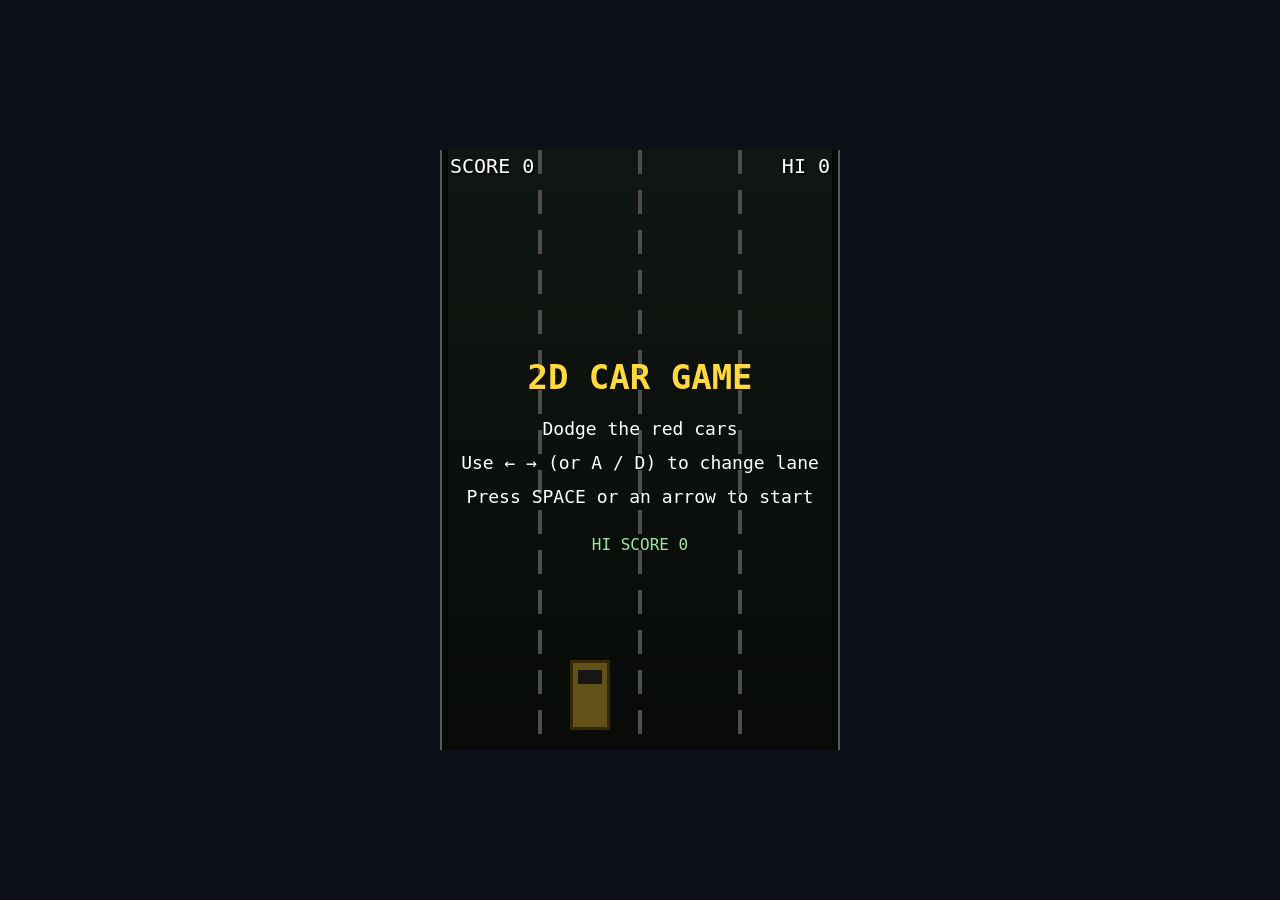
<file: index.html>
<!DOCTYPE html>
<html lang="en">
<head>
  <meta charset="UTF-8">
  <meta name="viewport" content="width=device-width, initial-scale=1.0">
  <title>2D Car Game</title>
  <style>
    html, body { margin: 0; height: 100%; background: #0d1017; overflow: hidden; }
    body { display: flex; align-items: center; justify-content: center; }
    canvas { display: block; max-width: 100%; max-height: 100vh; height: auto; image-rendering: auto; }
  </style>
</head>
<body>
  <canvas id="game" width="400" height="600"></canvas>
  <script>
    (function () {
      "use strict";

      // ---- Constants (Architect spec §2) ------------------------------------
      var W = 400, H = 600;              // logical canvas size
      var LANES = 4;                     // 4 lanes
      var LANE_W = W / LANES;            // 100 px
      var CAR_W = 40, CAR_H = 70;
      var CAR_Y = H - 90;                // top of car rect = 510
      var START_LANE = 1;
      var START_SPAWN_INTERVAL = 1.1;    // seconds
      var MIN_SPAWN_INTERVAL = 0.45;
      var START_OBSTACLE_SPEED = 140;    // px/s
      var MAX_OBSTACLE_SPEED = 360;      // px/s
      var SPEED_NUDGE = 15;              // px/s per Up/Down press
      var DT_CLAMP = 0.05;               // 50 ms — dt clamp
      var HIGH_SCORE_KEY = "carGameHighScore";

      // ---- Canvas ------------------------------------------------------------
      var canvas = document.getElementById("game");
      var ctx = canvas.getContext("2d");

      // ---- Helpers -----------------------------------------------------------
      function clamp(v, lo, hi) { return v < lo ? lo : (v > hi ? hi : v); }
      // Left edge x of a car/obstacle centered in lane i
      function laneX(lane) { return lane * LANE_W + (LANE_W - CAR_W) / 2; }

      function readHighScore() {
        try {
          var raw = localStorage.getItem(HIGH_SCORE_KEY);
          var n = parseInt(raw, 10);
          return isFinite(n) && n >= 0 ? n : 0;
        } catch (e) {
          return 0; // localStorage unavailable (private mode / file:// sandbox)
        }
      }

      function writeHighScore(value) {
        try { localStorage.setItem(HIGH_SCORE_KEY, String(value)); } catch (e) { /* ignore */ }
      }

      // ---- Game state (spec §3) ---------------------------------------------
      var state = "start";               // "start" | "playing" | "over"
      var carLane = START_LANE;
      var obstacles = [];                // [{ lane, y }]
      var score = 0;
      var highScore = readHighScore();
      var obstacleSpeed = START_OBSTACLE_SPEED;
      var spawnInterval = START_SPAWN_INTERVAL;
      var spawnTimer = 0;
      var dashOffset = 0;                // purely visual lane-dash scroll
      var lastTime = 0;
      var keys = {};                     // held-key map (for Up/Down nudge + blur clear)
      var speedNudge = 0;                // player's Up/Down speed adjustment

      function resetRun() {
        carLane = START_LANE;
        obstacles = [];
        score = 0;
        speedNudge = 0;
        obstacleSpeed = START_OBSTACLE_SPEED;
        spawnInterval = START_SPAWN_INTERVAL;
        spawnTimer = 0;
        dashOffset = 0;
        state = "playing";
      }

      function start() {
        resetRun();
        lastTime = 0; // next frame initialises the clock
      }

      function gameOver() {
        state = "over";
        var finalScore = Math.floor(score);
        if (finalScore > highScore) {
          highScore = finalScore;
          writeHighScore(highScore);
        }
      }

      // ---- Spawning (spec §2: never two obstacles in the same lane) ---------
      function freeLanes() {
        var occupied = {};
        for (var i = 0; i < obstacles.length; i++) occupied[obstacles[i].lane] = true;
        var free = [];
        for (var l = 0; l < LANES; l++) if (!occupied[l]) free.push(l);
        return free;
      }

      function spawnObstacle() {
        var free = freeLanes();
        if (free.length === 0) return; // all lanes busy — skip this cycle
        var lane = free[Math.floor(Math.random() * free.length)];
        obstacles.push({ lane: lane, y: -CAR_H });
      }

      // ---- Difficulty (spec §4) ---------------------------------------------
      function updateDifficulty() {
        spawnInterval = Math.max(MIN_SPAWN_INTERVAL, START_SPAWN_INTERVAL - score * 0.01);
        var base = Math.min(MAX_OBSTACLE_SPEED, START_OBSTACLE_SPEED + score * 0.6);
        obstacleSpeed = clamp(base + speedNudge, base, MAX_OBSTACLE_SPEED);
      }

      // ---- Collision (spec §2: AABB) ----------------------------------------
      function carRect() {
        return { x: laneX(carLane), y: CAR_Y, w: CAR_W, h: CAR_H };
      }

      function collides(car, obs) {
        var ox = laneX(obs.lane);
        return car.x < ox + CAR_W && car.x + CAR_W > ox &&
               car.y < obs.y + CAR_H && car.y + CAR_H > obs.y;
      }

      function checkCollision() {
        var car = carRect();
        for (var i = 0; i < obstacles.length; i++) {
          if (collides(car, obstacles[i])) { gameOver(); return true; }
        }
        return false;
      }

      // ---- Update (spec §3) --------------------------------------------------
      function update(dt) {
        if (state !== "playing") return;

        // Optional held-key speed nudge (Up/Down) within [base, cap]
        if (keys["ArrowUp"] || keys["w"] || keys["W"]) speedNudge = clamp(speedNudge + SPEED_NUDGE * dt * 6, 0, MAX_OBSTACLE_SPEED);
        if (keys["ArrowDown"] || keys["s"] || keys["S"]) speedNudge = clamp(speedNudge - SPEED_NUDGE * dt * 6, -MAX_OBSTACLE_SPEED, 0);
        updateDifficulty();

        // Spawn timer
        spawnTimer += dt;
        if (spawnTimer >= spawnInterval) {
          spawnTimer = 0;
          spawnObstacle();
        }

        // Move obstacles; remove off-screen ones
        for (var i = obstacles.length - 1; i >= 0; i--) {
          obstacles[i].y += obstacleSpeed * dt;
          if (obstacles[i].y > H) obstacles.splice(i, 1);
        }

        // Visual lane-dash scroll
        dashOffset = (dashOffset + obstacleSpeed * dt) % 40;

        // Score (time-based) + collision
        score += dt * 10;
        checkCollision();
      }

      // ---- Render state seam ------------------------------------------------
      // One pure function decides *what* the frame looks like as plain-data
      // descriptors; paintLayer/render only decide *how* to put them on the
      // canvas. Same (gameState, t) in -> deep-equal RenderState out.
      function laneXFromGame(gameState, lane) { return lane * LANE_W + (LANE_W - CAR_W) / 2; }

      function computeRenderState(gameState, t) {
        var gs = gameState;
        var canvas = gs.canvas || { w: W, h: H, dpr: 1 };
        var prefs = gs.prefs || { reducedMotion: false, contrast: false };
        var effects = buildEffects(gs, 1 / 60, prefs);
        var hud = buildHudDescriptors(gs);
        var lighting = buildLighting(gs, prefs);
        var rs = {
          canvas: { w: canvas.w, h: canvas.h, dpr: canvas.dpr || 1 },
          layers: [
            buildRoadLayer(gs, t),
            buildSceneryLayer(gs, t),
            buildCarsLayer(gs, t),
            { id: 'effects', kind: 'sprite', draw: effects.draw },
            { id: 'hud', kind: 'text', draw: hud.texts },
            { id: 'lighting', kind: 'lighting', draw: [] }
          ],
          hud: hud,
          effects: effects.draw,
          lighting: lighting
        };
        return rs;
      }

      // Layers are built and the HUD is appended so the layer id order is
      // stable: road, scenery, cars, effects, hud, lighting.
      function buildRoadLayer(gameState, t) {
        var draw = [];
        // Asphalt: subtle vertical gradient so the track reads as a surface
        // rather than a flat fill. Painted first, full frame.
        draw.push({
          role: 'asphalt',
          x: 0, y: 0, w: W, h: H,
          gradient: { from: '#2a3a2d', to: '#141c16', vertical: true }
        });
        // Shoulders: a soft dark band just inside each edge.
        draw.push({ role: 'shoulder', x: 2, y: 0, w: 6, h: H, color: '#0e1510' });
        draw.push({ role: 'shoulder', x: W - 8, y: 0, w: 6, h: H, color: '#0e1510' });
        // Bright edges.
        draw.push({ role: 'edge', x: 0, y: 0, w: 2, h: H, color: '#e8e8e8' });
        draw.push({ role: 'edge', x: W - 2, y: 0, w: 2, h: H, color: '#e8e8e8' });
        // Dashed lane dividers. The descriptor x is the lane boundary + 2 (the
        // dash's right edge); the test reads the boundary as d.x - 2, and the
        // painter draws from d.x - 4, which is exactly the legacy left edge
        // l*LANE_W - 2 for a 4px-wide dash.
        var dash = 24, gap = 16, period = dash + gap;
        var off = (gameState.dashOffset || 0) % period;
        for (var l = 1; l < LANES; l++) {
          var x = l * LANE_W + 2;
          for (var y = -period + off; y < H; y += period) {
            draw.push({ role: 'laneDash', x: x, y: y, w: 4, h: dash, color: '#cfcfcf' });
          }
        }
        return { id: 'road', kind: 'mixed', draw: draw };
      }

      function buildSceneryLayer(gameState, t) {
        return { id: 'scenery', kind: 'sprite', draw: [] };
      }

      function buildCarSprite(color, outline, x, y) {
        return {
          key: { x: x, y: y, w: CAR_W, h: CAR_H },
          body: { color: color, outline: outline, lineWidth: 3 },
          windshield: { x: x + 8, y: y + 10, w: CAR_W - 16, h: 14, color: '#3a3a3a' }
        };
      }

      function buildCarsLayer(gameState, t) {
        var draw = [];
        for (var i = 0; i < gameState.obstacles.length; i++) {
          var o = gameState.obstacles[i];
          draw.push(buildCarSprite('#ff5c5c', '#8a1c1c', laneXFromGame(gameState, o.lane), o.y));
        }
        draw.push(buildCarSprite('#ffd93d', '#8a6d00', laneXFromGame(gameState, gameState.carLane), CAR_Y));
        return { id: 'cars', kind: 'sprite', draw: draw };
      }

      function buildHudDescriptors(gameState) {
        var texts = [];
        texts.push({ x: 10, y: 8, text: 'SCORE ' + Math.floor(gameState.score), font: '20px monospace', color: '#ffffff', align: 'left', baseline: 'top' });
        texts.push({ x: W - 10, y: 8, text: 'HI ' + gameState.highScore, font: '20px monospace', color: '#ffffff', align: 'right', baseline: 'top' });
        return { texts: texts, panels: [] };
      }

      function buildEffects(gameState, dt, prefs) {
        return { id: 'effects', kind: 'sprite', draw: [] };
      }

      function buildLighting(gameState, prefs) {
        return { vignette: 0, flash: { color: '#000000', alpha: 0 }, shake: { x: 0, y: 0 } };
      }

      // ---- Painter (descriptors -> canvas) ----------------------------------
      function paintLayer(layer) {
        if (!layer || !layer.draw) return;
        if (layer.id === 'cars') {
          for (var i = 0; i < layer.draw.length; i++) paintCarSprite(layer.draw[i]);
          return;
        }
        for (var j = 0; j < layer.draw.length; j++) {
          var d = layer.draw[j];
          if (d.gradient) {
            var g = d.gradient.vertical
              ? ctx.createLinearGradient(d.x, d.y, d.x, d.y + d.h)
              : ctx.createLinearGradient(d.x, d.y, d.x + d.w, d.y);
            g.addColorStop(0, d.gradient.from);
            g.addColorStop(1, d.gradient.to);
            ctx.fillStyle = g;
          } else {
            ctx.fillStyle = d.color;
          }
          // A laneDash descriptor carries the boundary + 2; draw from x - 4 so
          // the painted rect matches the legacy l*LANE_W - 2 left edge.
          var dx = (d.role === 'laneDash') ? d.x - 4 : d.x;
          ctx.fillRect(dx, d.y, d.w, d.h);
        }
      }

      function paintCarSprite(s) {
        var x = s.key.x, y = s.key.y;
        ctx.fillStyle = s.body.color;
        ctx.fillRect(x, y, CAR_W, CAR_H);
        ctx.strokeStyle = s.body.outline;
        ctx.lineWidth = s.body.lineWidth;
        ctx.strokeRect(x + 1.5, y + 1.5, CAR_W - 3, CAR_H - 3);
        ctx.fillStyle = s.windshield.color;
        ctx.fillRect(s.windshield.x, s.windshield.y, s.windshield.w, s.windshield.h);
      }

      function paintHud(hud) {
        for (var i = 0; i < hud.texts.length; i++) {
          var tx = hud.texts[i];
          ctx.font = tx.font;
          ctx.textAlign = tx.align;
          ctx.textBaseline = tx.baseline;
          // The legacy hard drop-shadow, kept so the pixel read is unchanged.
          ctx.fillStyle = 'rgba(0,0,0,0.5)';
          ctx.fillText(tx.text, tx.x + 2, tx.y + 2);
          ctx.fillStyle = tx.color;
          ctx.fillText(tx.text, tx.x, tx.y);
        }
      }

      var LAST_RENDER_STATE = null;

      function snapshotForRender() {
        return {
          canvas: { w: W, h: H, dpr: 1 },
          state: state,
          carLane: carLane,
          startLane: START_LANE,
          carX: laneX(carLane),
          carY: CAR_Y,
          obstacles: obstacles.map(function (o) { return { lane: o.lane, y: o.y }; }),
          score: score,
          highScore: highScore,
          dashOffset: dashOffset,
          obstacleSpeed: obstacleSpeed,
          spawnInterval: spawnInterval,
          laneShift: 0,
          laneVisual: carLane,
          prefs: { reducedMotion: false, contrast: false }
        };
      }

      function drawOverlay() {
        if (state !== "start" && state !== "over") return;
        ctx.fillStyle = "rgba(0,0,0,0.62)";
        ctx.fillRect(0, 0, W, H);
        ctx.textAlign = "center";
        ctx.textBaseline = "middle";

        if (state === "start") {
          ctx.fillStyle = "#ffd93d";
          ctx.font = "bold 34px monospace";
          ctx.fillText("2D CAR GAME", W / 2, H / 2 - 70);
          ctx.fillStyle = "#ffffff";
          ctx.font = "18px monospace";
          ctx.fillText("Dodge the red cars", W / 2, H / 2 - 20);
          ctx.fillText("Use \u2190 \u2192 (or A / D) to change lane", W / 2, H / 2 + 14);
          ctx.fillText("Press SPACE or an arrow to start", W / 2, H / 2 + 48);
          ctx.fillStyle = "#9fe6a0";
          ctx.font = "16px monospace";
          ctx.fillText("HI SCORE " + highScore, W / 2, H / 2 + 96);
        } else {
          ctx.fillStyle = "#ff5c5c";
          ctx.font = "bold 40px monospace";
          ctx.fillText("GAME OVER", W / 2, H / 2 - 70);
          ctx.fillStyle = "#ffffff";
          ctx.font = "22px monospace";
          ctx.fillText("SCORE " + Math.floor(score), W / 2, H / 2 - 10);
          ctx.fillStyle = "#9fe6a0";
          ctx.fillText("HI SCORE " + highScore, W / 2, H / 2 + 26);
          ctx.fillStyle = "#ffffff";
          ctx.font = "18px monospace";
          ctx.fillText("Press SPACE to restart", W / 2, H / 2 + 78);
        }
      }

      function render() {
        LAST_RENDER_STATE = computeRenderState(snapshotForRender(), 0);
        var layers = LAST_RENDER_STATE.layers;
        for (var i = 0; i < layers.length; i++) {
          if (layers[i].id === 'hud') continue; // text painted after the overlay
          paintLayer(layers[i]);
        }
        drawOverlay();
        paintHud(LAST_RENDER_STATE.hud);
      }

      // ---- Game loop (spec §3) ----------------------------------------------
      var running = true;   // rAF loop on/off — QA can pause it for deterministic steps

      function step(dt) {
        update(dt);
      }

      function frame(now) {
        if (!running) { lastTime = 0; requestAnimationFrame(frame); return; }
        if (!lastTime) lastTime = now;
        var dt = (now - lastTime) / 1000;
        lastTime = now;
        if (dt > DT_CLAMP) dt = DT_CLAMP;
        if (dt > 0) step(dt);
        render();
        requestAnimationFrame(frame);
      }

      // ---- Input (spec §3) --------------------------------------------------
      var ARROW_KEYS = ["ArrowLeft", "ArrowRight", "ArrowUp", "ArrowDown"];
      var WASD_KEYS = ["a", "d", "w", "s", "A", "D", "W", "S"];

      function applyKey(name, down) {
        keys[name] = down;
        if (!down) return;

        var isLeft = (name === "ArrowLeft" || name === "a" || name === "A");
        var isRight = (name === "ArrowRight" || name === "d" || name === "D");
        var isStart = (name === " " || name === "Space" || name === "ArrowUp" || name === "ArrowDown" ||
                       ARROW_KEYS.indexOf(name) !== -1 ||
                       name === "w" || name === "W" || name === "s" || name === "S");

        if (state === "start" || state === "over") {
          if (isStart) start();
          return;
        }

        // playing
        if (isLeft) carLane = clamp(carLane - 1, 0, LANES - 1);
        if (isRight) carLane = clamp(carLane + 1, 0, LANES - 1);
      }

      function onKeyDown(e) {
        var name = e.key;
        if (ARROW_KEYS.indexOf(name) !== -1 || name === " " ||
            WASD_KEYS.indexOf(name) !== -1) {
          if (e.preventDefault) e.preventDefault();
        }
        applyKey(name, true);
      }

      function onKeyUp(e) {
        applyKey(e.key, false);
      }

      function clearKeys() {
        keys = {};
        speedNudge = 0;
      }

      document.addEventListener("keydown", onKeyDown);
      document.addEventListener("keyup", onKeyUp);
      window.addEventListener("blur", clearKeys);
      document.addEventListener("visibilitychange", function () {
        if (document.hidden) clearKeys();
      });

      // ---- Debug hook for QA (spec §7: window.__GAME__) ---------------------
      window.__GAME__ = {
        start: start,
        step: step,
        renderState: function () { return LAST_RENDER_STATE; },
        setKey: applyKey,
        pause: function () { running = false; },
        resume: function () { running = true; lastTime = 0; },
        forceObstacle: function (lane, y) {
          obstacles.push({ lane: clamp(lane, 0, LANES - 1), y: y });
        },
        snapshot: function () {
          return {
            state: state,
            carLane: carLane,
            carX: laneX(carLane),
            carY: CAR_Y,
            startLane: START_LANE,
            score: score,
            highScore: highScore,
            obstacles: obstacles.map(function (o) { return { lane: o.lane, y: o.y }; }),
            obstacleSpeed: obstacleSpeed,
            spawnInterval: spawnInterval
          };
        }
      };

      // ---- Boot -------------------------------------------------------------
      render();
      requestAnimationFrame(frame);
    })();
  </script>
</body>
</html>
</file>
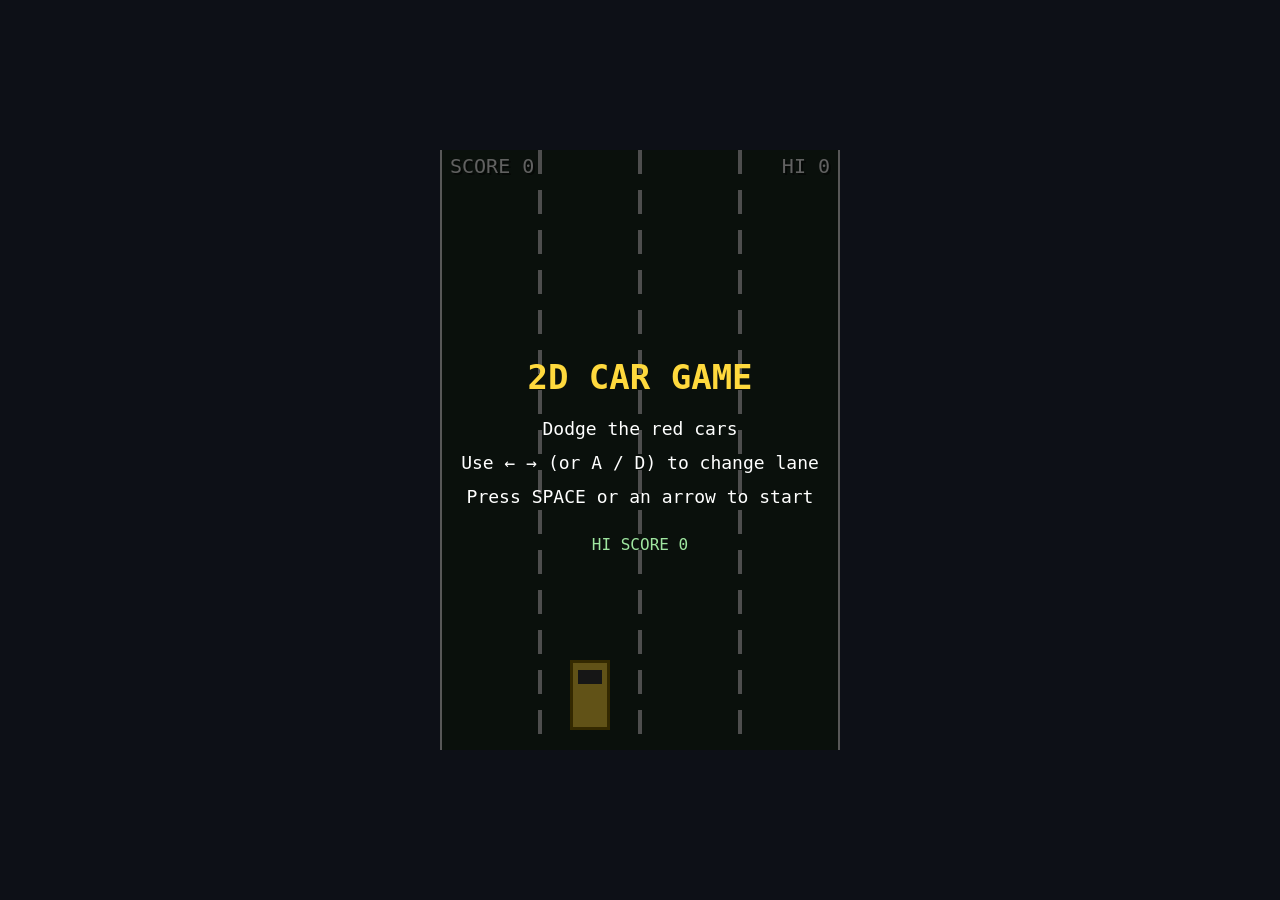
<file: examples/car-game/index.html>
<!DOCTYPE html>
<html lang="en">
<head>
  <meta charset="UTF-8">
  <meta name="viewport" content="width=device-width, initial-scale=1.0">
  <title>2D Car Game</title>
  <style>
    html, body { margin: 0; height: 100%; background: #0d1017; overflow: hidden; }
    body { display: flex; align-items: center; justify-content: center; }
    canvas { display: block; max-width: 100%; max-height: 100vh; height: auto; image-rendering: auto; }
  </style>
</head>
<body>
  <canvas id="game" width="400" height="600"></canvas>
  <script>
    (function () {
      "use strict";

      // ---- Constants (Architect spec §2) ------------------------------------
      var W = 400, H = 600;              // logical canvas size
      var LANES = 4;                     // 4 lanes
      var LANE_W = W / LANES;            // 100 px
      var CAR_W = 40, CAR_H = 70;
      var CAR_Y = H - 90;                // top of car rect = 510
      var START_LANE = 1;
      var START_SPAWN_INTERVAL = 1.1;    // seconds
      var MIN_SPAWN_INTERVAL = 0.45;
      var START_OBSTACLE_SPEED = 140;    // px/s
      var MAX_OBSTACLE_SPEED = 360;      // px/s
      var SPEED_NUDGE = 15;              // px/s per Up/Down press
      var DT_CLAMP = 0.05;               // 50 ms — dt clamp
      var HIGH_SCORE_KEY = "carGameHighScore";

      // ---- Canvas ------------------------------------------------------------
      var canvas = document.getElementById("game");
      var ctx = canvas.getContext("2d");

      // ---- Helpers -----------------------------------------------------------
      function clamp(v, lo, hi) { return v < lo ? lo : (v > hi ? hi : v); }
      // Left edge x of a car/obstacle centered in lane i
      function laneX(lane) { return lane * LANE_W + (LANE_W - CAR_W) / 2; }

      function readHighScore() {
        try {
          var raw = localStorage.getItem(HIGH_SCORE_KEY);
          var n = parseInt(raw, 10);
          return isFinite(n) && n >= 0 ? n : 0;
        } catch (e) {
          return 0; // localStorage unavailable (private mode / file:// sandbox)
        }
      }

      function writeHighScore(value) {
        try { localStorage.setItem(HIGH_SCORE_KEY, String(value)); } catch (e) { /* ignore */ }
      }

      // ---- Game state (spec §3) ---------------------------------------------
      var state = "start";               // "start" | "playing" | "over"
      var carLane = START_LANE;
      var obstacles = [];                // [{ lane, y }]
      var score = 0;
      var highScore = readHighScore();
      var obstacleSpeed = START_OBSTACLE_SPEED;
      var spawnInterval = START_SPAWN_INTERVAL;
      var spawnTimer = 0;
      var dashOffset = 0;                // purely visual lane-dash scroll
      var lastTime = 0;
      var keys = {};                     // held-key map (for Up/Down nudge + blur clear)
      var speedNudge = 0;                // player's Up/Down speed adjustment

      function resetRun() {
        carLane = START_LANE;
        obstacles = [];
        score = 0;
        speedNudge = 0;
        obstacleSpeed = START_OBSTACLE_SPEED;
        spawnInterval = START_SPAWN_INTERVAL;
        spawnTimer = 0;
        dashOffset = 0;
        state = "playing";
      }

      function start() {
        resetRun();
        lastTime = 0; // next frame initialises the clock
      }

      function gameOver() {
        state = "over";
        var finalScore = Math.floor(score);
        if (finalScore > highScore) {
          highScore = finalScore;
          writeHighScore(highScore);
        }
      }

      // ---- Spawning (spec §2: never two obstacles in the same lane) ---------
      function freeLanes() {
        var occupied = {};
        for (var i = 0; i < obstacles.length; i++) occupied[obstacles[i].lane] = true;
        var free = [];
        for (var l = 0; l < LANES; l++) if (!occupied[l]) free.push(l);
        return free;
      }

      function spawnObstacle() {
        var free = freeLanes();
        if (free.length === 0) return; // all lanes busy — skip this cycle
        var lane = free[Math.floor(Math.random() * free.length)];
        obstacles.push({ lane: lane, y: -CAR_H });
      }

      // ---- Difficulty (spec §4) ---------------------------------------------
      function updateDifficulty() {
        spawnInterval = Math.max(MIN_SPAWN_INTERVAL, START_SPAWN_INTERVAL - score * 0.01);
        var base = Math.min(MAX_OBSTACLE_SPEED, START_OBSTACLE_SPEED + score * 0.6);
        obstacleSpeed = clamp(base + speedNudge, base, MAX_OBSTACLE_SPEED);
      }

      // ---- Collision (spec §2: AABB) ----------------------------------------
      function carRect() {
        return { x: laneX(carLane), y: CAR_Y, w: CAR_W, h: CAR_H };
      }

      function collides(car, obs) {
        var ox = laneX(obs.lane);
        return car.x < ox + CAR_W && car.x + CAR_W > ox &&
               car.y < obs.y + CAR_H && car.y + CAR_H > obs.y;
      }

      function checkCollision() {
        var car = carRect();
        for (var i = 0; i < obstacles.length; i++) {
          if (collides(car, obstacles[i])) { gameOver(); return true; }
        }
        return false;
      }

      // ---- Update (spec §3) --------------------------------------------------
      function update(dt) {
        if (state !== "playing") return;

        // Optional held-key speed nudge (Up/Down) within [base, cap]
        if (keys["ArrowUp"] || keys["w"] || keys["W"]) speedNudge = clamp(speedNudge + SPEED_NUDGE * dt * 6, 0, MAX_OBSTACLE_SPEED);
        if (keys["ArrowDown"] || keys["s"] || keys["S"]) speedNudge = clamp(speedNudge - SPEED_NUDGE * dt * 6, -MAX_OBSTACLE_SPEED, 0);
        updateDifficulty();

        // Spawn timer
        spawnTimer += dt;
        if (spawnTimer >= spawnInterval) {
          spawnTimer = 0;
          spawnObstacle();
        }

        // Move obstacles; remove off-screen ones
        for (var i = obstacles.length - 1; i >= 0; i--) {
          obstacles[i].y += obstacleSpeed * dt;
          if (obstacles[i].y > H) obstacles.splice(i, 1);
        }

        // Visual lane-dash scroll
        dashOffset = (dashOffset + obstacleSpeed * dt) % 40;

        // Score (time-based) + collision
        score += dt * 10;
        checkCollision();
      }

      // ---- Render (spec §2, §4, §6) -----------------------------------------
      function drawRoad() {
        ctx.fillStyle = "#1b2a1f";
        ctx.fillRect(0, 0, W, H);

        // Edge lines
        ctx.fillStyle = "#e8e8e8";
        ctx.fillRect(0, 0, 2, H);
        ctx.fillRect(W - 2, 0, 2, H);

        // Dashed lane dividers at x = 100, 200, 300 (scroll downward)
        ctx.fillStyle = "#cfcfcf";
        var dash = 24, gap = 16, period = dash + gap;
        for (var l = 1; l < LANES; l++) {
          var x = l * LANE_W - 2;
          for (var y = -period + (dashOffset % period); y < H; y += period) {
            ctx.fillRect(x, y, 4, dash);
          }
        }
      }

      function drawCar() {
        var x = laneX(carLane);
        ctx.fillStyle = "#ffd93d";
        ctx.fillRect(x, CAR_Y, CAR_W, CAR_H);
        ctx.strokeStyle = "#8a6d00";
        ctx.lineWidth = 3;
        ctx.strokeRect(x + 1.5, CAR_Y + 1.5, CAR_W - 3, CAR_H - 3);
        // windscreen detail
        ctx.fillStyle = "#3a3a3a";
        ctx.fillRect(x + 8, CAR_Y + 10, CAR_W - 16, 14);
      }

      function drawObstacles() {
        for (var i = 0; i < obstacles.length; i++) {
          var o = obstacles[i];
          var x = laneX(o.lane);
          ctx.fillStyle = "#ff5c5c";
          ctx.fillRect(x, o.y, CAR_W, CAR_H);
          ctx.strokeStyle = "#8a1c1c";
          ctx.lineWidth = 3;
          ctx.strokeRect(x + 1.5, o.y + 1.5, CAR_W - 3, CAR_H - 3);
        }
      }

      function drawHud() {
        ctx.font = "20px monospace";
        ctx.textAlign = "left";
        ctx.textBaseline = "top";
        ctx.fillStyle = "rgba(0,0,0,0.5)";
        ctx.fillText("SCORE " + Math.floor(score), 12, 10);
        ctx.fillStyle = "#ffffff";
        ctx.fillText("SCORE " + Math.floor(score), 10, 8);

        ctx.textAlign = "right";
        ctx.fillStyle = "rgba(0,0,0,0.5)";
        ctx.fillText("HI " + highScore, W - 8, 10);
        ctx.fillStyle = "#ffffff";
        ctx.fillText("HI " + highScore, W - 10, 8);
      }

      function drawOverlay() {
        if (state !== "start" && state !== "over") return;
        ctx.fillStyle = "rgba(0,0,0,0.62)";
        ctx.fillRect(0, 0, W, H);
        ctx.textAlign = "center";
        ctx.textBaseline = "middle";

        if (state === "start") {
          ctx.fillStyle = "#ffd93d";
          ctx.font = "bold 34px monospace";
          ctx.fillText("2D CAR GAME", W / 2, H / 2 - 70);
          ctx.fillStyle = "#ffffff";
          ctx.font = "18px monospace";
          ctx.fillText("Dodge the red cars", W / 2, H / 2 - 20);
          ctx.fillText("Use \u2190 \u2192 (or A / D) to change lane", W / 2, H / 2 + 14);
          ctx.fillText("Press SPACE or an arrow to start", W / 2, H / 2 + 48);
          ctx.fillStyle = "#9fe6a0";
          ctx.font = "16px monospace";
          ctx.fillText("HI SCORE " + highScore, W / 2, H / 2 + 96);
        } else {
          ctx.fillStyle = "#ff5c5c";
          ctx.font = "bold 40px monospace";
          ctx.fillText("GAME OVER", W / 2, H / 2 - 70);
          ctx.fillStyle = "#ffffff";
          ctx.font = "22px monospace";
          ctx.fillText("SCORE " + Math.floor(score), W / 2, H / 2 - 10);
          ctx.fillStyle = "#9fe6a0";
          ctx.fillText("HI SCORE " + highScore, W / 2, H / 2 + 26);
          ctx.fillStyle = "#ffffff";
          ctx.font = "18px monospace";
          ctx.fillText("Press SPACE to restart", W / 2, H / 2 + 78);
        }
      }

      function render() {
        drawRoad();
        drawObstacles();
        drawCar();
        drawHud();
        drawOverlay();
      }

      // ---- Game loop (spec §3) ----------------------------------------------
      var running = true;   // rAF loop on/off — QA can pause it for deterministic steps

      function step(dt) {
        update(dt);
      }

      function frame(now) {
        if (!running) { lastTime = 0; requestAnimationFrame(frame); return; }
        if (!lastTime) lastTime = now;
        var dt = (now - lastTime) / 1000;
        lastTime = now;
        if (dt > DT_CLAMP) dt = DT_CLAMP;
        if (dt > 0) step(dt);
        render();
        requestAnimationFrame(frame);
      }

      // ---- Input (spec §3) --------------------------------------------------
      var ARROW_KEYS = ["ArrowLeft", "ArrowRight", "ArrowUp", "ArrowDown"];
      var WASD_KEYS = ["a", "d", "w", "s", "A", "D", "W", "S"];

      function applyKey(name, down) {
        keys[name] = down;
        if (!down) return;

        var isLeft = (name === "ArrowLeft" || name === "a" || name === "A");
        var isRight = (name === "ArrowRight" || name === "d" || name === "D");
        var isStart = (name === " " || name === "Space" || name === "ArrowUp" || name === "ArrowDown" ||
                       ARROW_KEYS.indexOf(name) !== -1 ||
                       name === "w" || name === "W" || name === "s" || name === "S");

        if (state === "start" || state === "over") {
          if (isStart) start();
          return;
        }

        // playing
        if (isLeft) carLane = clamp(carLane - 1, 0, LANES - 1);
        if (isRight) carLane = clamp(carLane + 1, 0, LANES - 1);
      }

      function onKeyDown(e) {
        var name = e.key;
        if (ARROW_KEYS.indexOf(name) !== -1 || name === " " ||
            WASD_KEYS.indexOf(name) !== -1) {
          if (e.preventDefault) e.preventDefault();
        }
        applyKey(name, true);
      }

      function onKeyUp(e) {
        applyKey(e.key, false);
      }

      function clearKeys() {
        keys = {};
        speedNudge = 0;
      }

      document.addEventListener("keydown", onKeyDown);
      document.addEventListener("keyup", onKeyUp);
      window.addEventListener("blur", clearKeys);
      document.addEventListener("visibilitychange", function () {
        if (document.hidden) clearKeys();
      });

      // ---- Debug hook for QA (spec §7: window.__GAME__) ---------------------
      window.__GAME__ = {
        start: start,
        step: step,
        setKey: applyKey,
        pause: function () { running = false; },
        resume: function () { running = true; lastTime = 0; },
        forceObstacle: function (lane, y) {
          obstacles.push({ lane: clamp(lane, 0, LANES - 1), y: y });
        },
        snapshot: function () {
          return {
            state: state,
            carLane: carLane,
            carX: laneX(carLane),
            carY: CAR_Y,
            startLane: START_LANE,
            score: score,
            highScore: highScore,
            obstacles: obstacles.map(function (o) { return { lane: o.lane, y: o.y }; }),
            obstacleSpeed: obstacleSpeed,
            spawnInterval: spawnInterval
          };
        }
      };

      // ---- Boot -------------------------------------------------------------
      render();
      requestAnimationFrame(frame);
    })();
  </script>
</body>
</html>
</file>
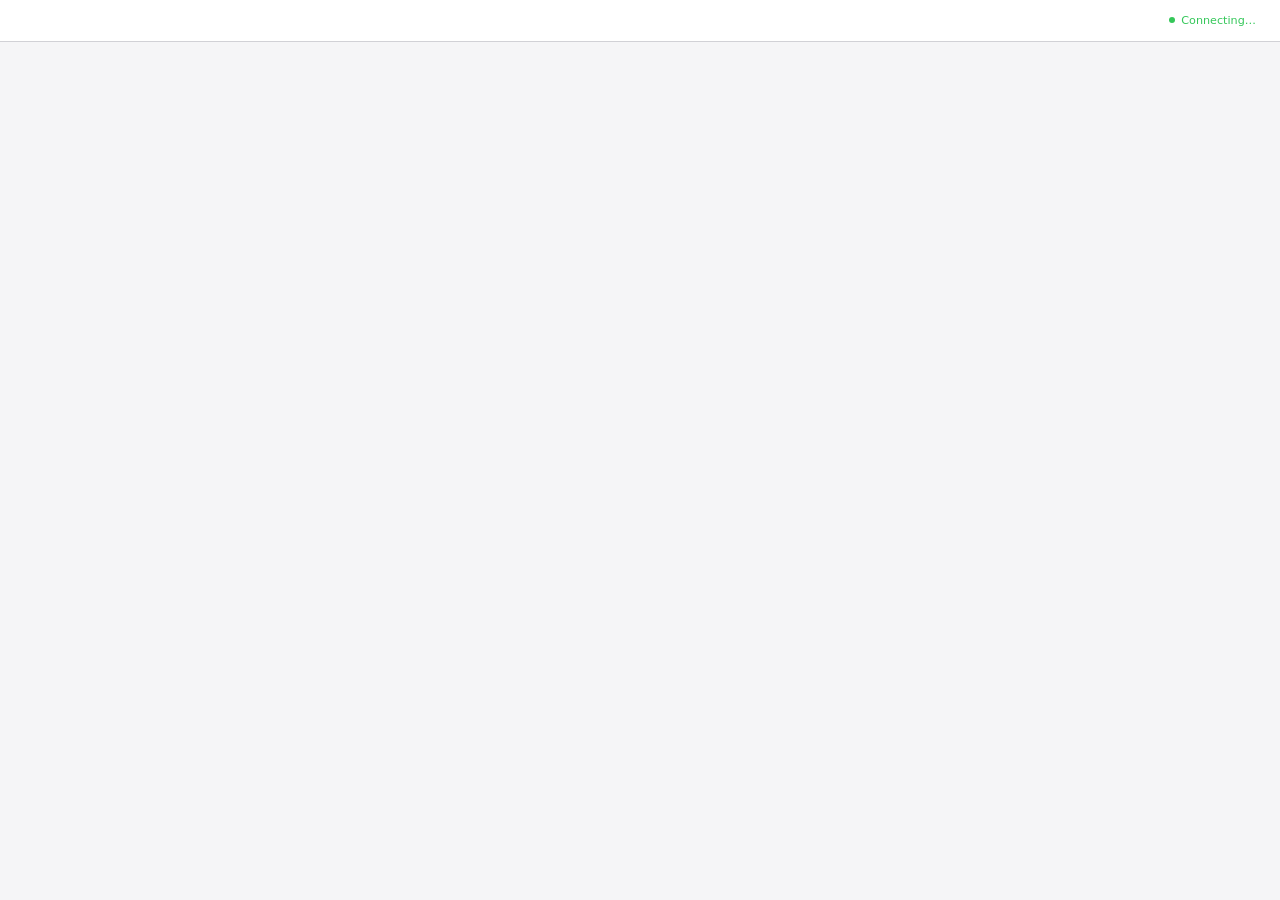
<file: skills/superpowers/brainstorming/scripts/frame-template.html>
<!DOCTYPE html>
<html>
<head>
  <meta charset="utf-8">
  <title>Superpowers Brainstorming</title>
  <style>
    /*
     * BRAINSTORM COMPANION FRAME TEMPLATE
     *
     * This template provides a consistent frame with:
     * - OS-aware light/dark theming
     * - Header branding and connection status
     * - Scrollable main content area
     * - CSS helpers for common UI patterns
     *
     * Content is injected via placeholder comment in #frame-content.
     */

    * { box-sizing: border-box; margin: 0; padding: 0; }
    html, body { height: 100%; overflow: hidden; }

    /* ===== THEME VARIABLES ===== */
    :root {
      --bg-primary: #f5f5f7;
      --bg-secondary: #ffffff;
      --bg-tertiary: #e5e5e7;
      --border: #d1d1d6;
      --text-primary: #1d1d1f;
      --text-secondary: #86868b;
      --text-tertiary: #aeaeb2;
      --accent: #0071e3;
      --accent-hover: #0077ed;
      --success: #34c759;
      --warning: #ff9f0a;
      --error: #ff3b30;
      --selected-bg: #e8f4fd;
      --selected-border: #0071e3;
    }

    @media (prefers-color-scheme: dark) {
      :root {
        --bg-primary: #1d1d1f;
        --bg-secondary: #2d2d2f;
        --bg-tertiary: #3d3d3f;
        --border: #424245;
        --text-primary: #f5f5f7;
        --text-secondary: #86868b;
        --text-tertiary: #636366;
        --accent: #0a84ff;
        --accent-hover: #409cff;
        --selected-bg: rgba(10, 132, 255, 0.15);
        --selected-border: #0a84ff;
      }
    }

    body {
      font-family: system-ui, -apple-system, BlinkMacSystemFont, sans-serif;
      background: var(--bg-primary);
      color: var(--text-primary);
      display: flex;
      flex-direction: column;
      line-height: 1.5;
    }

    /* ===== FRAME STRUCTURE ===== */
    .brand { display: flex; align-items: center; min-width: 0; overflow: hidden; color: var(--text-secondary); line-height: 1; }
    .brand a { color: inherit; text-decoration: none; display: flex; align-items: center; gap: 0.5rem; min-width: 0; max-width: 100%; line-height: 1; }
    .brand-copy { display: block; min-width: 0; overflow: hidden; text-overflow: ellipsis; white-space: nowrap; line-height: 1; transform: translateY(-1px); }
    .brand-logo { display: block; height: 1em; width: auto; max-width: 180px; flex-shrink: 0; filter: invert(1); }
    @media (prefers-color-scheme: dark) {
      .brand-logo { filter: none; }
    }
    .status { font-size: 0.7rem; color: var(--status-color, var(--success)); display: flex; align-items: center; gap: 0.4rem; justify-self: end; white-space: nowrap; line-height: 1; }
    .status::before { content: ''; width: 6px; height: 6px; background: var(--status-color, var(--success)); border-radius: 50%; }

    .main { flex: 1; overflow-y: auto; }
    #frame-content { padding: 2rem; min-height: 100%; }

    .header {
      background: var(--bg-secondary);
      border-bottom: 1px solid var(--border);
      padding: 0.5rem 1.5rem;
      flex-shrink: 0;
      display: grid;
      grid-template-columns: minmax(0, 1fr) auto;
      align-items: center;
      gap: 1rem;
      min-height: 42px;
    }
    .header .brand { justify-self: start; width: 100%; font-size: 0.75rem; line-height: 1; }
    .header .status { grid-column: 2; line-height: 1; }
    .header span {
      font-size: 0.75rem;
      color: var(--text-secondary);
    }
    .header .selected-text {
      color: var(--accent);
      font-weight: 500;
    }

    /* ===== TYPOGRAPHY ===== */
    h2 { font-size: 1.5rem; font-weight: 600; margin-bottom: 0.5rem; }
    h3 { font-size: 1.1rem; font-weight: 600; margin-bottom: 0.25rem; }
    .subtitle { color: var(--text-secondary); margin-bottom: 1.5rem; }
    .section { margin-bottom: 2rem; }
    .label { font-size: 0.7rem; color: var(--text-secondary); text-transform: uppercase; letter-spacing: 0.05em; margin-bottom: 0.5rem; }

    /* ===== OPTIONS (for A/B/C choices) ===== */
    .options { display: flex; flex-direction: column; gap: 0.75rem; }
    .option {
      background: var(--bg-secondary);
      border: 2px solid var(--border);
      border-radius: 12px;
      padding: 1rem 1.25rem;
      cursor: pointer;
      transition: all 0.15s ease;
      display: flex;
      align-items: flex-start;
      gap: 1rem;
    }
    .option:hover { border-color: var(--accent); }
    .option.selected { background: var(--selected-bg); border-color: var(--selected-border); }
    .option .letter {
      background: var(--bg-tertiary);
      color: var(--text-secondary);
      width: 1.75rem; height: 1.75rem;
      border-radius: 6px;
      display: flex; align-items: center; justify-content: center;
      font-weight: 600; font-size: 0.85rem; flex-shrink: 0;
    }
    .option.selected .letter { background: var(--accent); color: white; }
    .option .content { flex: 1; }
    .option .content h3 { font-size: 0.95rem; margin-bottom: 0.15rem; }
    .option .content p { color: var(--text-secondary); font-size: 0.85rem; margin: 0; }

    /* ===== CARDS (for showing designs/mockups) ===== */
    .cards { display: grid; grid-template-columns: repeat(auto-fit, minmax(280px, 1fr)); gap: 1rem; }
    .card {
      background: var(--bg-secondary);
      border: 1px solid var(--border);
      border-radius: 12px;
      overflow: hidden;
      cursor: pointer;
      transition: all 0.15s ease;
    }
    .card:hover { border-color: var(--accent); transform: translateY(-2px); box-shadow: 0 4px 12px rgba(0,0,0,0.1); }
    .card.selected { border-color: var(--selected-border); border-width: 2px; }
    .card-image { background: var(--bg-tertiary); aspect-ratio: 16/10; display: flex; align-items: center; justify-content: center; }
    .card-body { padding: 1rem; }
    .card-body h3 { margin-bottom: 0.25rem; }
    .card-body p { color: var(--text-secondary); font-size: 0.85rem; }

    /* ===== MOCKUP CONTAINER ===== */
    .mockup {
      background: var(--bg-secondary);
      border: 1px solid var(--border);
      border-radius: 12px;
      overflow: hidden;
      margin-bottom: 1.5rem;
    }
    .mockup-header {
      background: var(--bg-tertiary);
      padding: 0.5rem 1rem;
      font-size: 0.75rem;
      color: var(--text-secondary);
      border-bottom: 1px solid var(--border);
    }
    .mockup-body { padding: 1.5rem; }

    /* ===== SPLIT VIEW (side-by-side comparison) ===== */
    .split { display: grid; grid-template-columns: 1fr 1fr; gap: 1.5rem; }
    @media (max-width: 700px) { .split { grid-template-columns: 1fr; } }

    /* ===== PROS/CONS ===== */
    .pros-cons { display: grid; grid-template-columns: 1fr 1fr; gap: 1rem; margin: 1rem 0; }
    .pros, .cons { background: var(--bg-secondary); border-radius: 8px; padding: 1rem; }
    .pros h4 { color: var(--success); font-size: 0.85rem; margin-bottom: 0.5rem; }
    .cons h4 { color: var(--error); font-size: 0.85rem; margin-bottom: 0.5rem; }
    .pros ul, .cons ul { margin-left: 1.25rem; font-size: 0.85rem; color: var(--text-secondary); }
    .pros li, .cons li { margin-bottom: 0.25rem; }

    /* ===== PLACEHOLDER (for mockup areas) ===== */
    .placeholder {
      background: var(--bg-tertiary);
      border: 2px dashed var(--border);
      border-radius: 8px;
      padding: 2rem;
      text-align: center;
      color: var(--text-tertiary);
    }

    /* ===== INLINE MOCKUP ELEMENTS ===== */
    .mock-nav { background: var(--accent); color: white; padding: 0.75rem 1rem; display: flex; gap: 1.5rem; font-size: 0.9rem; }
    .mock-sidebar { background: var(--bg-tertiary); padding: 1rem; min-width: 180px; }
    .mock-content { padding: 1.5rem; flex: 1; }
    .mock-button { background: var(--accent); color: white; border: none; padding: 0.5rem 1rem; border-radius: 6px; font-size: 0.85rem; }
    .mock-input { background: var(--bg-primary); border: 1px solid var(--border); border-radius: 6px; padding: 0.5rem; width: 100%; }
  </style>
</head>
<body>
  <div class="header">
    <!-- BRANDING -->
    <div class="status">Connecting…</div>
  </div>

  <div class="main">
    <div id="frame-content">
      <!-- CONTENT -->
    </div>
  </div>

</body>
</html>
</file>
